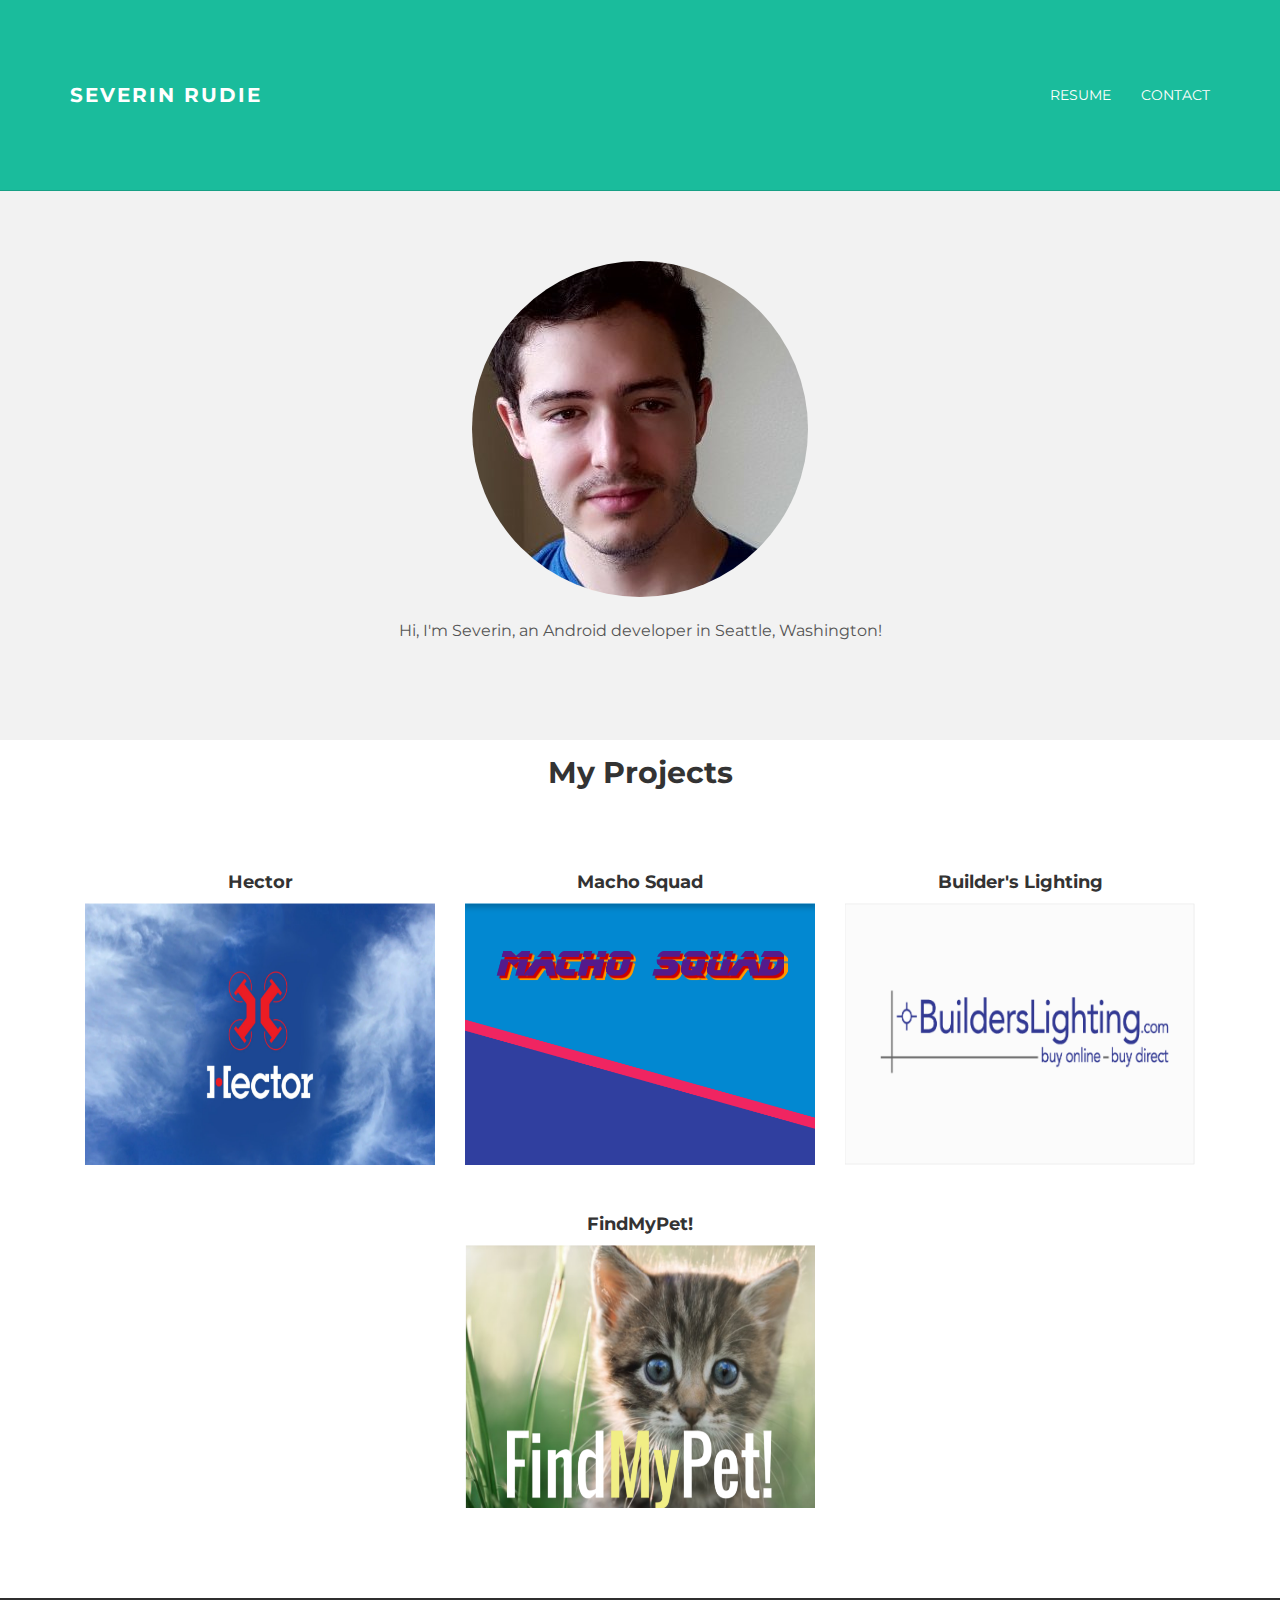
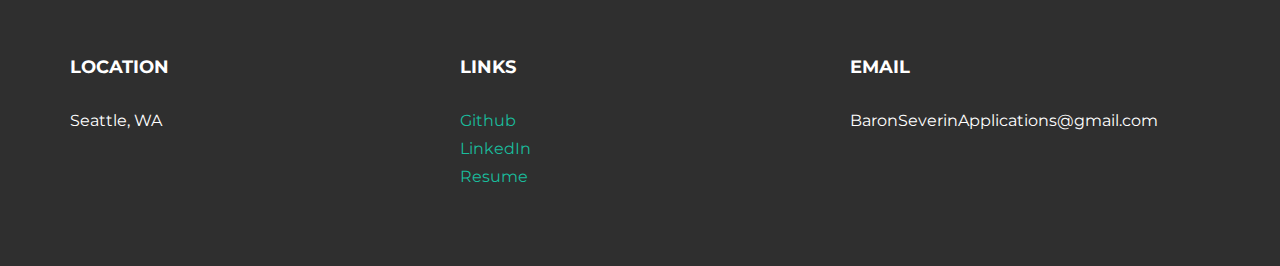
<file: index.html>
<!DOCTYPE html>
<html lang="en">
  <head>
    <meta charset="utf-8">
    <meta http-equiv="X-UA-Compatible" content="IE=edge">
    <meta name="viewport" content="width=device-width, initial-scale=1.0">
    <meta name="description" content="">
    <meta name="author" content="">
    <link rel="shortcut icon" href="../../docs-assets/ico/favicon.png">

    <title>Severin Rudie - Android Developer</title>

    <!-- Bootstrap core CSS -->
    <link href="assets/css/bootstrap.css" rel="stylesheet">

    <script src="https://ajax.googleapis.com/ajax/libs/jquery/1.12.4/jquery.min.js"></script>
    <script src="https://maxcdn.bootstrapcdn.com/bootstrap/3.3.7/js/bootstrap.min.js"></script>


    <!-- Custom styles for this template -->
    <link href="assets/css/main.css" rel="stylesheet">

    <script src="https://code.jquery.com/jquery-1.10.2.min.js"></script>
    <!-- <script src="/assets/js/hover.zoom.js"></script>
    <script src="/assets/js/hover.zoom.conf.js"></script> -->

    <!-- HTML5 shim and Respond.js IE8 support of HTML5 elements and media queries -->
    <!--[if lt IE 9]>
      <script src="https://oss.maxcdn.com/libs/html5shiv/3.7.0/html5shiv.js"></script>
      <script src="https://oss.maxcdn.com/libs/respond.js/1.3.0/respond.min.js"></script>
    <![endif]-->
  </head>

  <body>

    <!-- Static navbar -->
    <div class="navbar navbar-inverse navbar-static-top">
      <div class="container">
        <div class="navbar-header">
          <button type="button" class="navbar-toggle" data-toggle="collapse" data-target=".navbar-collapse">
            <span class="icon-bar"></span>
            <span class="icon-bar"></span>
            <span class="icon-bar"></span>
          </button>
          <a class="navbar-brand" href="index.html">Severin Rudie</a>
        </div>
        <div class="navbar-collapse collapse">
          <ul class="nav navbar-nav navbar-right">
            <li><a href="assets/Severin-Rudie-Resume-Public.pdf" target="_blank">Resume</a></li>
            <!-- <li><a href="about.html">About Me</a></li> -->  
            <!-- <li><a href="blog.html">Blog</a></li> -->
            <li><a href="#links">Contact</a></li>
          </ul>
        </div><!--/.nav-collapse -->
      </div>
    </div>

	<!-- +++++ Welcome Section +++++ -->
	<div id="ww">
	    <div class="container">
			<div class="row">
				<div class="col-lg-8 col-lg-offset-2 centered">
					<img src="assets/img/profile.jpg" alt="Severin" class="img-responsive img-circle margin" style="margin: 0 auto">
					<!-- <h1>Hi, I am Stanley!</h1> -->
					<p style="margin-top:20px;">Hi, I'm Severin, an Android developer in Seattle, Washington!</p>
				
				</div><!-- /col-lg-8 -->
			</div><!-- /row -->
	    </div> <!-- /container -->
	</div><!-- /ww -->
	
	
	<!-- +++++ Projects Section +++++ -->

	<h2 class="centered" style="margin-top: 16px">My Projects</h1>
	
	<div class="container pt" style="margin-top: -16px">
		<div class="row mt centered">	
<div class="col-lg-4">
<h4>Hector</h4>
<div class="portfolio-item">
                    <a href="#modal-hector" class="portfolio-link zoom green" data-toggle="modal">
                        <div class="caption">
                            <div class="caption-content">
                            </div>
                        </div>
                        <img src="assets/img/hector.svg" class="img-responsive project-image" alt="">
                    </a>
                </div>
                </div>
                <div class="col-lg-4">
                <h4>Macho Squad</h4>
			<div class="portfolio-item">
                    <a href="#modal-macho-squad" class="portfolio-link zoom green" data-toggle="modal">
                        <div class="caption">
                            <div class="caption-content">
                            </div>
                        </div>
                        <img src="assets/img/macho-squad.svg" class="img-responsive project-image" alt="">
                    </a>
                </div>
                </div>
                <div class="col-lg-4">
                <h4>Builder's Lighting</h4>
<div class="portfolio-item">
                    <a href="#modal-builders-lighting" class="portfolio-link zoom green" data-toggle="modal">
                        <div class="caption">
                            <div class="caption-content">
                            </div>
                        </div>
                        <img src="assets/img/builders-logo.png" class="img-responsive project-image" alt="">
                    </a>
                </div>
                </div>
		</div><!-- /row -->
		<div class="row mt centered">	
			<div class="col-lg-4">
			<!-- Empty, used for spacing purposes -->
			</div>
			<div class="col-lg-4">
			<h4>FindMyPet!</h4>
			<div class="portfolio-item">
                    <a href="#modal-findmypet" class="portfolio-link zoom green" data-toggle="modal">
                        <div class="caption">
                            <div class="caption-content">
                            </div>
                        </div>
                        <img src="assets/img/findmypet.svg" class="img-responsive" alt="">
                    </a>
                </div>
                </div>
			<div class="col-lg-4">
			<!-- Empty, used for spacing purposes -->
			</div>

  </div>
</div>




		</div><!-- /row -->
	</div><!-- /container -->


<!-- Modal Content -->
<!-- Begin Hector Modal -->
<div class="portfolio-modal modal fade" id="modal-hector" tabindex="-1" role="dialog" aria-hidden="true">
        <div class="modal-content">
            <div class="close-modal" data-dismiss="modal">
                <div class="lr">
                    <div class="rl">
                    </div>
                </div>
            </div>
            <div class="container">
                <div class="row">
                    <div class="col-lg-8 col-lg-offset-2">
                        <div class="modal-body">
                            <h2>Hector by Autel</h2>
                            <h3>Written in under 2 weeks by a team of four</h3>
                            <hr class="star-primary">
                           <!--  <p><a href="https://play.google.com/store/apps/details?id=com.hfad.cocktaillayouts">Google Play Store</a></p> -->
                            <p><a href="https://github.com/Baron-Severin/Hector-Screenshots" target="_blank">GitHub</a></p>
                            <img src="assets/img/hector-multiple.png" class="img-centered" alt="">
                            <p align="left">
                              Hector is designed to simplify agricultural surveying using drones produced by Autel Robotics. Given a polygon drawn by the user, the application will produce and store a survey route that will cover the entire selected area. 
                            </p>
                            <p align="left"><b>With the click of a button, Hector will convert this route into coordinates, transmit them to an active drone, and have it carry out the flight plan.</b>
                            </p>
                            <p align="left">Severin's primary contributions to the project were: </p>
                            <ul>
                             <li align="left" class="matt-bullet"> Writing all SQLite DB interaction;</li>
                             <li align="left" class="matt-bullet"> Writing all tests;</li>
                             <li align="left" class="matt-bullet"> Setting up all data models;</li>
                             <li align="left" class="matt-bullet"> Creating RecyclerViews and their adapters;</li>
                             <li align="left" class="matt-bullet"> Paired programming on controller with Matt Duffin;</li>
                             <li align="left" class="matt-bullet"> Contributing to user experience design;</li>
                           </ul>
                           <br>
                            <div class="row">
                              <!-- <div class="col-sm-4 portfolio-item">
                                <img src="img/screenshots/cocktails/horses_neck.png" class="img-centered matt-screenshot" alt="">
                                <p>Text about screenshot</p>
                              </div>
                              <div class="col-sm-4 portfolio-item">
                                <img src="img/screenshots/cocktails/mint_moscow.png" class="img-centered matt-screenshot" alt="">
                                <p>Text about screenshot</p>
                              </div>
                              <div class="col-sm-4 portfolio-item">
                                <img src="img/screenshots/cocktails/search_function.png" class="img-centered matt-screenshot" alt="">
                                <p>Text about screenshot</p>
                              </div> -->
                            </div>
                            <button type="button" class="btn btn-default" data-dismiss="modal"><i class="fa fa-times"></i> Close</button>
                        </div>
                    </div>
                </div>
            </div>
        </div>
    </div>
    <!-- End Hector Modal -->

    <!-- Begin Macho Squad Modal -->
    <div class="portfolio-modal modal fade" id="modal-macho-squad" tabindex="-1" role="dialog" aria-hidden="true">
        <div class="modal-content">
            <div class="close-modal" data-dismiss="modal">
                <div class="lr">
                    <div class="rl">
                    </div>
                </div>
            </div>
            <div class="container">
                <div class="row">
                    <div class="col-lg-8 col-lg-offset-2">
                        <div class="modal-body">
                            <h2>Macho Squad</h2>
                            <h3>Written in 2 weeks as a solo project</h3>
                            <hr class="star-primary">
                            <p><a href="https://play.google.com/store/apps/details?id=com.rudie.severin.machosquad" target="_blank">Google Play Store</a></p>
                            <p><a href="https://github.com/Baron-Severin/Text-Adventure" target="_blank">GitHub</a></p>
                            <img src="assets/img/macho-squad-multiple.png" class="img-centered" alt="">
                            <p align="left">
                              A tongue in cheek, 1980's sci fi themed, choose your own adventure game. Severin wrote all code for the app, and additionally wrote a Python script that a non-technical collaborator used to format written content into Java.
                            </p>
                            <!-- <p align="left"><b>API calls were taken from an existing app, all other code was rebuilt from the ground up.</b>
                            </p> -->
                            <p align="left">Major concepts used for the project include: </p>
                            <ul>
                             <li align="left" class="matt-bullet"> SQLite database;</li>
                             <li align="left" class="matt-bullet"> Fabric analytics;</li>
                             <li align="left" class="matt-bullet"> Images are loaded asynchronously;</li>
                             <li align="left" class="matt-bullet"> A Pager;</li>
                             <li align="left" class="matt-bullet"> A RecyclerView is reordered on drag;</li>
                           </ul>
                           <br>
                            <div class="row">
                              <!-- <div class="col-sm-4 portfolio-item">
                                <img src="img/screenshots/cocktails/horses_neck.png" class="img-centered matt-screenshot" alt="">
                                <p>Text about screenshot</p>
                              </div>
                              <div class="col-sm-4 portfolio-item">
                                <img src="img/screenshots/cocktails/mint_moscow.png" class="img-centered matt-screenshot" alt="">
                                <p>Text about screenshot</p>
                              </div>
                              <div class="col-sm-4 portfolio-item">
                                <img src="img/screenshots/cocktails/search_function.png" class="img-centered matt-screenshot" alt="">
                                <p>Text about screenshot</p>
                              </div> -->
                            </div>
                            <button type="button" class="btn btn-default" data-dismiss="modal"><i class="fa fa-times"></i> Close</button>
                        </div>
                    </div>
                </div>
            </div>
        </div>
    </div>
    <!-- End Macho Squad Modal -->

    <!-- Begin BL Modal -->
    <div class="portfolio-modal modal fade" id="modal-builders-lighting" tabindex="-1" role="dialog" aria-hidden="true">
        <div class="modal-content">
            <div class="close-modal" data-dismiss="modal">
                <div class="lr">
                    <div class="rl">
                    </div>
                </div>
            </div>
            <div class="container">
                <div class="row">
                    <div class="col-lg-8 col-lg-offset-2">
                        <div class="modal-body">
                            <h2>Builder's Lighting</h2>
                            <h3>Written in 2 weeks by a team of three</h3>
                            <hr class="star-primary">
                           <!--  <p><a href="https://play.google.com/store/apps/details?id=com.hfad.cocktaillayouts">Google Play Store</a></p> -->
                            <p><a href="https://github.com/Baron-Severin/Builders-Lighting-Screenshots" target="_blank">GitHub</a></p>
                            <img src="assets/img/builders-lighting-multiple.png" class="img-centered" alt="">
                            <p align="left">
                              Written for Seattle Lighting as a replacement for their current production app, this has been designed to simplify bulk lighting orders. This will soon be available in the Google Play Store.
                            </p>
                            <p align="left"><b>API calls were taken from an existing app, all other code was rebuilt from the ground up.</b>
                            </p>
                            <p align="left">Severin's primary contributions to the project were: </p>
                            <ul>
                             <li align="left" class="matt-bullet"> Writing all SQLite DB interaction;</li>
                             <li align="left" class="matt-bullet"> Setting up all data models;</li>
                             <li align="left" class="matt-bullet"> Developing our approach to data persistence;</li>
                             <li align="left" class="matt-bullet"> Reading through legacy code to replicate API calls;</li>
                             <li align="left" class="matt-bullet"> Contributing to user experience design;</li>
                           </ul>
                           <br>
                            <div class="row">
                              <!-- <div class="col-sm-4 portfolio-item">
                                <img src="img/screenshots/cocktails/horses_neck.png" class="img-centered matt-screenshot" alt="">
                                <p>Text about screenshot</p>
                              </div>
                              <div class="col-sm-4 portfolio-item">
                                <img src="img/screenshots/cocktails/mint_moscow.png" class="img-centered matt-screenshot" alt="">
                                <p>Text about screenshot</p>
                              </div>
                              <div class="col-sm-4 portfolio-item">
                                <img src="img/screenshots/cocktails/search_function.png" class="img-centered matt-screenshot" alt="">
                                <p>Text about screenshot</p>
                              </div> -->
                            </div>
                            <button type="button" class="btn btn-default" data-dismiss="modal"><i class="fa fa-times"></i> Close</button>
                        </div>
                    </div>
                </div>
            </div>
        </div>
    </div>
    <!-- End BL Modal -->

<!-- Begin FindMyPet! Modal -->
    <div class="portfolio-modal modal fade" id="modal-findmypet" tabindex="-1" role="dialog" aria-hidden="true">
        <div class="modal-content">
            <div class="close-modal" data-dismiss="modal">
                <div class="lr">
                    <div class="rl">
                    </div>
                </div>
            </div>
            <div class="container">
                <div class="row">
                    <div class="col-lg-8 col-lg-offset-2">
                        <div class="modal-body">
                            <h2>FindMyPet!</h2>
                            <h3>Written in 24 hours by three Android developers and 3 UX designers</h3>
                            <hr class="star-primary">
                           <!--  <p><a href="https://play.google.com/store/apps/details?id=com.hfad.cocktaillayouts">Google Play Store</a></p> -->
                            <p><a href="https://github.com/Baron-Severin/hackathon-lost-pets" target="_blank">GitHub</a></p>
                            <img src="assets/img/findmypet-multiple.png" class="img-centered" alt="">
                            <p align="left">
                              This was designed and written in 24 hours as the winning entry for a Socrata hosted hackathon, where the goal was to use a City of Seattle API in a creative way.  This app connects users to information about pets found by the city. Information is then viewed in a searchable format, including an image and contact information for the relevent animal shelter.
                            </p>
                            <p align="left"><b>Information is saved to a local database, and additional API calls are only made if data is found to be over 12 hours old. Information will not be dropped until valid updates have been received.</b>
                            </p>
                            <p align="left">Severin's primary contributions to the project were: </p>
                            <ul>
                             <li align="left" class="matt-bullet"> Writing all SQLite DB interaction;</li>
                             <li align="left" class="matt-bullet"> Designing our system for requesting data;</li>
                             <li align="left" class="matt-bullet"> Writing our API calls;</li>
                             <li align="left" class="matt-bullet"> Writing a search function that simultaneously narrows data by: name; breed; color; region; gender;</li>
                           </ul>
                           <br>
                            <div class="row">
                              <!-- <div class="col-sm-4 portfolio-item">
                                <img src="img/screenshots/cocktails/horses_neck.png" class="img-centered matt-screenshot" alt="">
                                <p>Text about screenshot</p>
                              </div>
                              <div class="col-sm-4 portfolio-item">
                                <img src="img/screenshots/cocktails/mint_moscow.png" class="img-centered matt-screenshot" alt="">
                                <p>Text about screenshot</p>
                              </div>
                              <div class="col-sm-4 portfolio-item">
                                <img src="img/screenshots/cocktails/search_function.png" class="img-centered matt-screenshot" alt="">
                                <p>Text about screenshot</p>
                              </div> -->
                            </div>
                            <button type="button" class="btn btn-default" data-dismiss="modal"><i class="fa fa-times"></i> Close</button>
                        </div>
                    </div>
                </div>
            </div>
        </div>
    </div>
    <!-- End FindMyPet! Modal -->
	
	
	<!-- +++++ Footer Section +++++ -->
	
	<div id="footer">
		<div class="container">
			<div class="row">

				<!-- <div class="col-lg-3"></div> -->

				<div class="col-lg-4">
					<h4>Location</h4>
					<p>
						Seattle, WA
					</p>
				</div><!-- /col-lg-4 -->

				
				
				<div class="col-lg-4">
					<h4 id="links">Links</h4>
					<p>
						<a href="https://github.com/Baron-Severin/" target="_blank">Github</a><br/>
						<a href="https://www.linkedin.com/in/severin-rudie" target="blank">LinkedIn</a><br/>
						<a href="assets/Severin-Rudie-Resume-Public.pdf" target="_blank">Resume</a><br/>
					</p>
				</div><!-- /col-lg-4 -->
				
				<div class="col-lg-4">
					<h4>Email</h4>
					<p>BaronSeverinApplications@gmail.com</p>
				</div><!-- /col-lg-4 
			
			</div>
		
		</div>
	</div>
	

    <!-- Bootstrap core JavaScript
    ================================================== -->
    <!-- Placed at the end of the document so the pages load faster -->
    <script src="/assets/js/bootstrap.min.js"></script>
  </body>
</html>
</file>
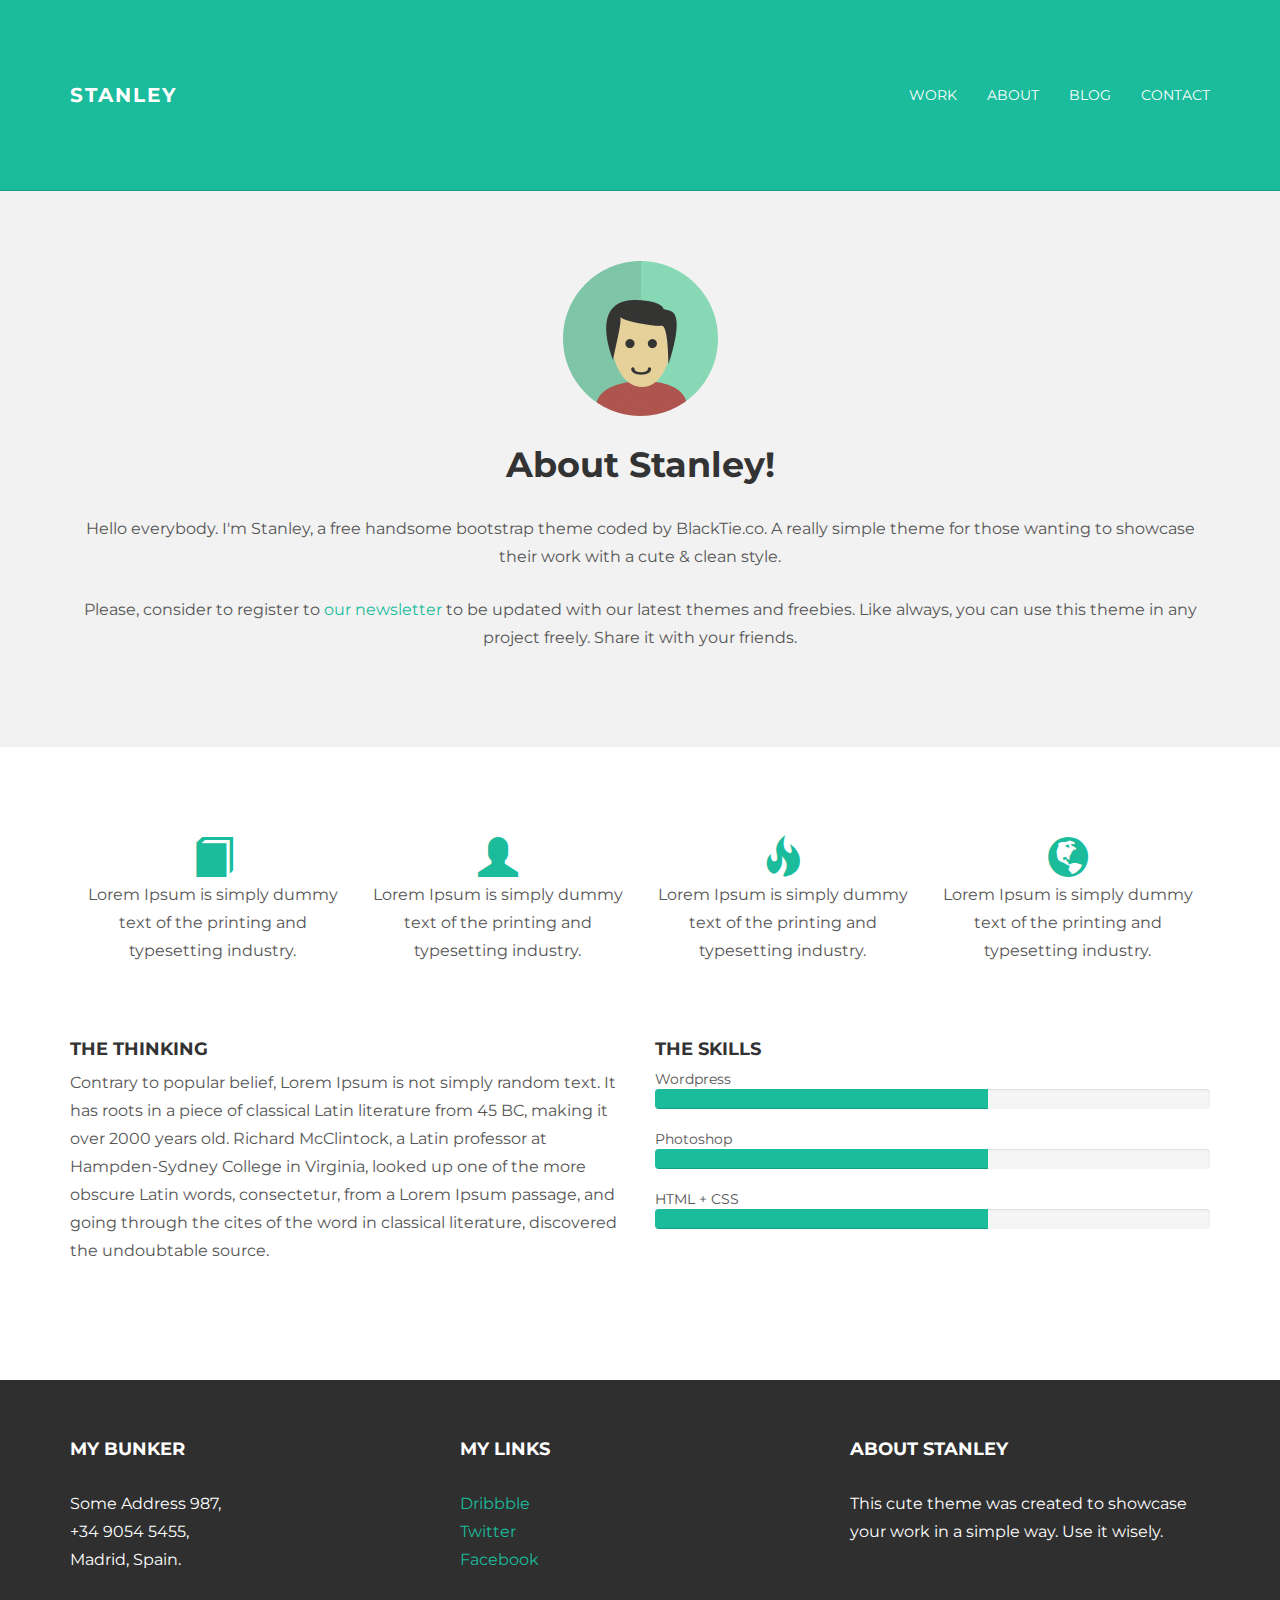
<file: about.html>
<!DOCTYPE html>
<html lang="en">
  <head>
    <meta charset="utf-8">
    <meta http-equiv="X-UA-Compatible" content="IE=edge">
    <meta name="viewport" content="width=device-width, initial-scale=1.0">
    <meta name="description" content="">
    <meta name="author" content="">
    <link rel="shortcut icon" href="../../docs-assets/ico/favicon.png">

    <title>STANLEY - Free Bootstrap Theme </title>

    <!-- Bootstrap core CSS -->
    <link href="assets/css/bootstrap.css" rel="stylesheet">


    <!-- Custom styles for this template -->
    <link href="assets/css/main.css" rel="stylesheet">

    <script src="https://code.jquery.com/jquery-1.10.2.min.js"></script>

    <!-- HTML5 shim and Respond.js IE8 support of HTML5 elements and media queries -->
    <!--[if lt IE 9]>
      <script src="https://oss.maxcdn.com/libs/html5shiv/3.7.0/html5shiv.js"></script>
      <script src="https://oss.maxcdn.com/libs/respond.js/1.3.0/respond.min.js"></script>
    <![endif]-->
  </head>

  <body>

    <!-- Static navbar -->
    <div class="navbar navbar-inverse navbar-static-top">
      <div class="container">
        <div class="navbar-header">
          <button type="button" class="navbar-toggle" data-toggle="collapse" data-target=".navbar-collapse">
            <span class="icon-bar"></span>
            <span class="icon-bar"></span>
            <span class="icon-bar"></span>
          </button>
          <a class="navbar-brand" href="index.html">STANLEY</a>
        </div>
        <div class="navbar-collapse collapse">
          <ul class="nav navbar-nav navbar-right">
            <li><a href="work.html">Work</a></li>
            <li><a href="about.html">About</a></li>
            <li><a href="blog.html">Blog</a></li>
            <li><a href="contact.html">Contact</a></li>
          </ul>
        </div><!--/.nav-collapse -->
      </div>
    </div>

	<!-- +++++ Welcome Section +++++ -->
	<div id="ww">
	    <div class="container">
			<div class="row">
				<div class="col-lg-8 col-lg-offset-2 centered">
					<img src="assets/img/user.png" alt="Stanley">
					<h1>About Stanley!</h1>
					<p>Hello everybody. I'm Stanley, a free handsome bootstrap theme coded by BlackTie.co. A really simple theme for those wanting to showcase their work with a cute & clean style.</p>
					<p>Please, consider to register to <a href="http://eepurl.com/IcgkX">our newsletter</a> to be updated with our latest themes and freebies. Like always, you can use this theme in any project freely. Share it with your friends.</p>
				
				</div><!-- /col-lg-8 -->
			</div><!-- /row -->
	    </div> <!-- /container -->
	</div><!-- /ww -->
	
	
	<!-- +++++ Information Section +++++ -->
	
	<div class="container pt">
		<div class="row mt centered">	
			<div class="col-lg-3">
				<span class="glyphicon glyphicon-book"></span>
				<p>Lorem Ipsum is simply dummy text of the printing and typesetting industry.</p>
			</div>
			
			<div class="col-lg-3">
				<span class="glyphicon glyphicon-user"></span>
				<p>Lorem Ipsum is simply dummy text of the printing and typesetting industry.</p>
			</div>

			<div class="col-lg-3">
				<span class="glyphicon glyphicon-fire"></span>
				<p>Lorem Ipsum is simply dummy text of the printing and typesetting industry.</p>
			</div>

			<div class="col-lg-3">
				<span class="glyphicon glyphicon-globe"></span>
				<p>Lorem Ipsum is simply dummy text of the printing and typesetting industry.</p>
			</div>
		</div><!-- /row -->
		
		<div class="row mt">
			<div class="col-lg-6">
				<h4>THE THINKING</h4>
				<p>Contrary to popular belief, Lorem Ipsum is not simply random text. It has roots in a piece of classical Latin literature from 45 BC, making it over 2000 years old. Richard McClintock, a Latin professor at Hampden-Sydney College in Virginia, looked up one of the more obscure Latin words, consectetur, from a Lorem Ipsum passage, and going through the cites of the word in classical literature, discovered the undoubtable source.</p>
			</div><!-- /colg-lg-6 -->
			
			<div class="col-lg-6">
				<h4>THE SKILLS</h4>
				Wordpress
				<div class="progress">
					<div class="progress-bar progress-bar-theme" role="progressbar" aria-valuenow="60" aria-valuemin="0" aria-valuemax="100" style="width: 60%;">
						<span class="sr-only">60% Complete</span>
					</div>
				</div>

				Photoshop
				<div class="progress">
					<div class="progress-bar progress-bar-theme" role="progressbar" aria-valuenow="80" aria-valuemin="0" aria-valuemax="100" style="width: 60%;">
						<span class="sr-only">80% Complete</span>
					</div>
				</div>
				
				HTML + CSS
				<div class="progress">
					<div class="progress-bar progress-bar-theme" role="progressbar" aria-valuenow="95" aria-valuemin="0" aria-valuemax="100" style="width: 60%;">
						<span class="sr-only">95% Complete</span>
					</div>
				</div>

			</div><!-- /col-lg-6 -->
		</div><!-- /row -->
	</div><!-- /container -->
	
	
	<!-- +++++ Footer Section +++++ -->
	
	<div id="footer">
		<div class="container">
			<div class="row">
				<div class="col-lg-4">
					<h4>My Bunker</h4>
					<p>
						Some Address 987,<br/>
						+34 9054 5455, <br/>
						Madrid, Spain.
					</p>
				</div><!-- /col-lg-4 -->
				
				<div class="col-lg-4">
					<h4>My Links</h4>
					<p>
						<a href="#">Dribbble</a><br/>
						<a href="#">Twitter</a><br/>
						<a href="#">Facebook</a>
					</p>
				</div><!-- /col-lg-4 -->
				
				<div class="col-lg-4">
					<h4>About Stanley</h4>
					<p>This cute theme was created to showcase your work in a simple way. Use it wisely.</p>
				</div><!-- /col-lg-4 -->
			
			</div>
		
		</div>
	</div>
	

    <!-- Bootstrap core JavaScript
    ================================================== -->
    <!-- Placed at the end of the document so the pages load faster -->
    <script src="assets/js/bootstrap.min.js"></script>
  </body>
</html>
</file>
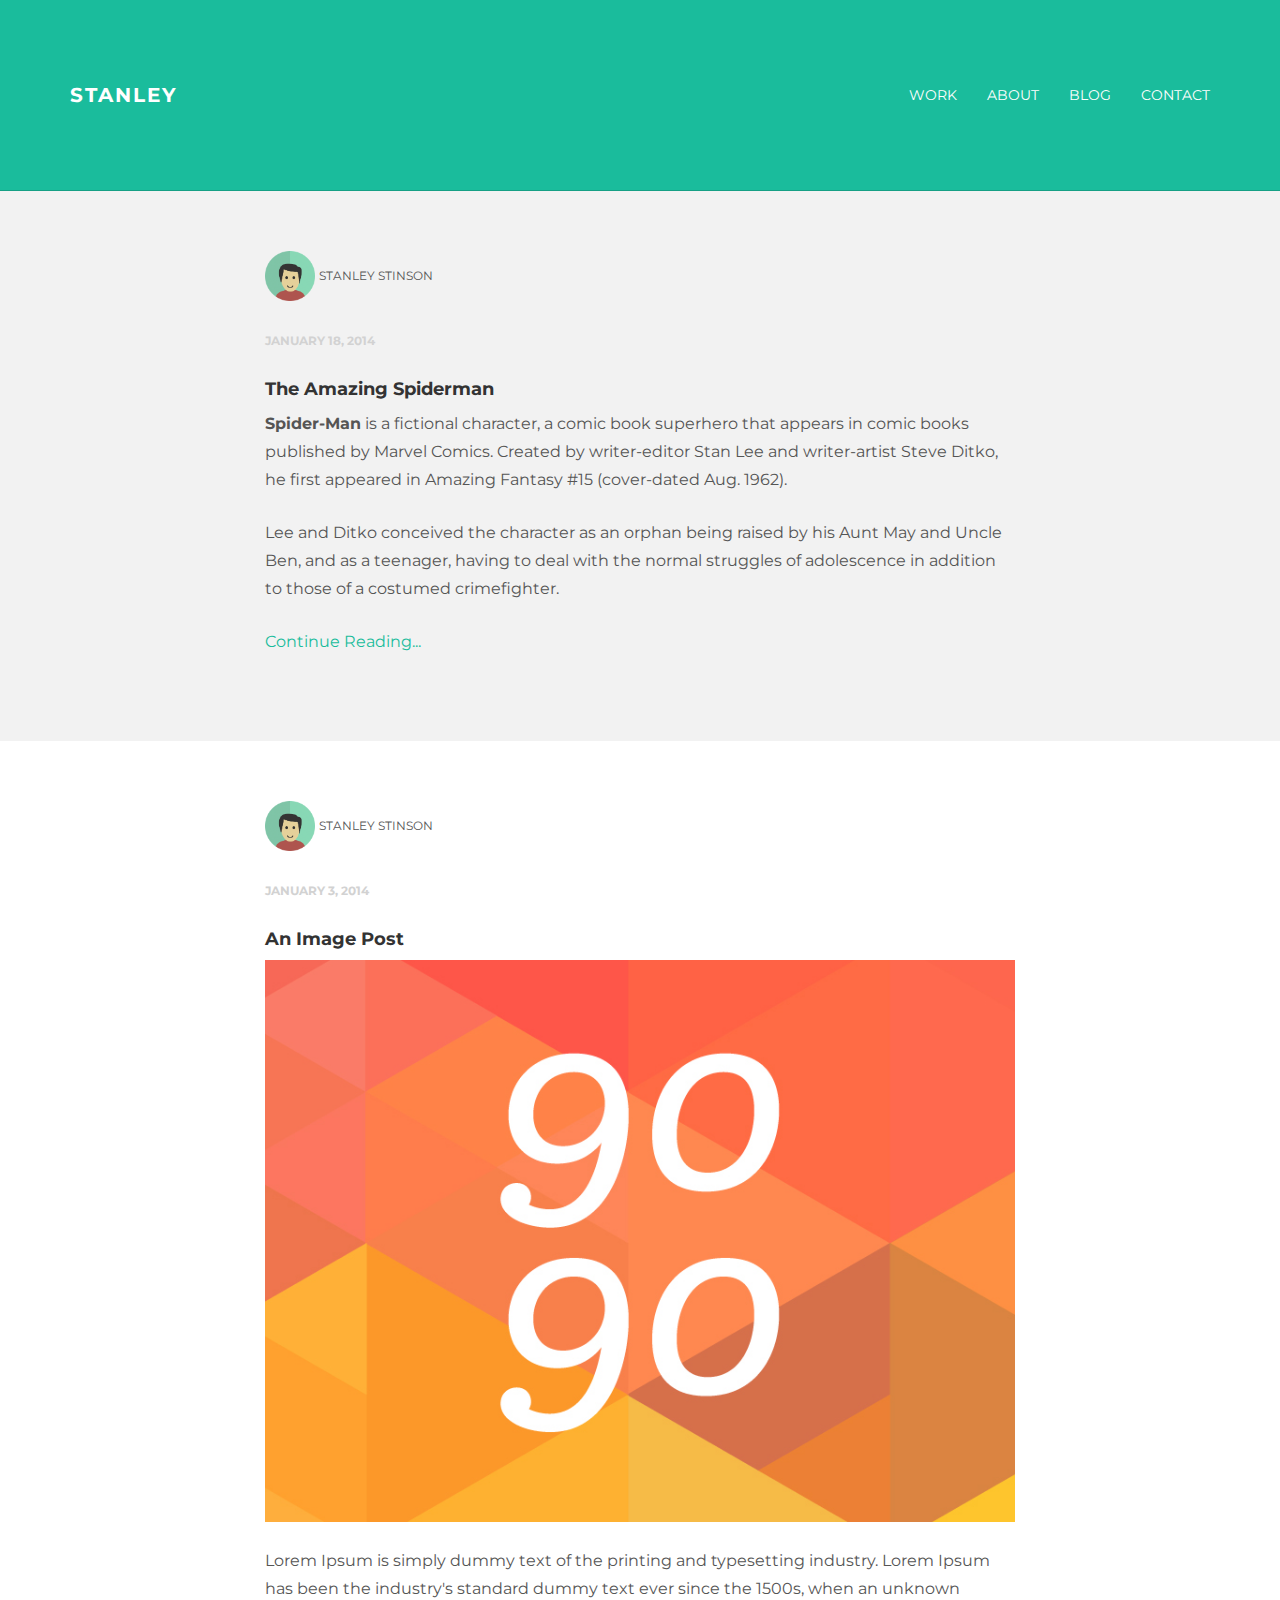
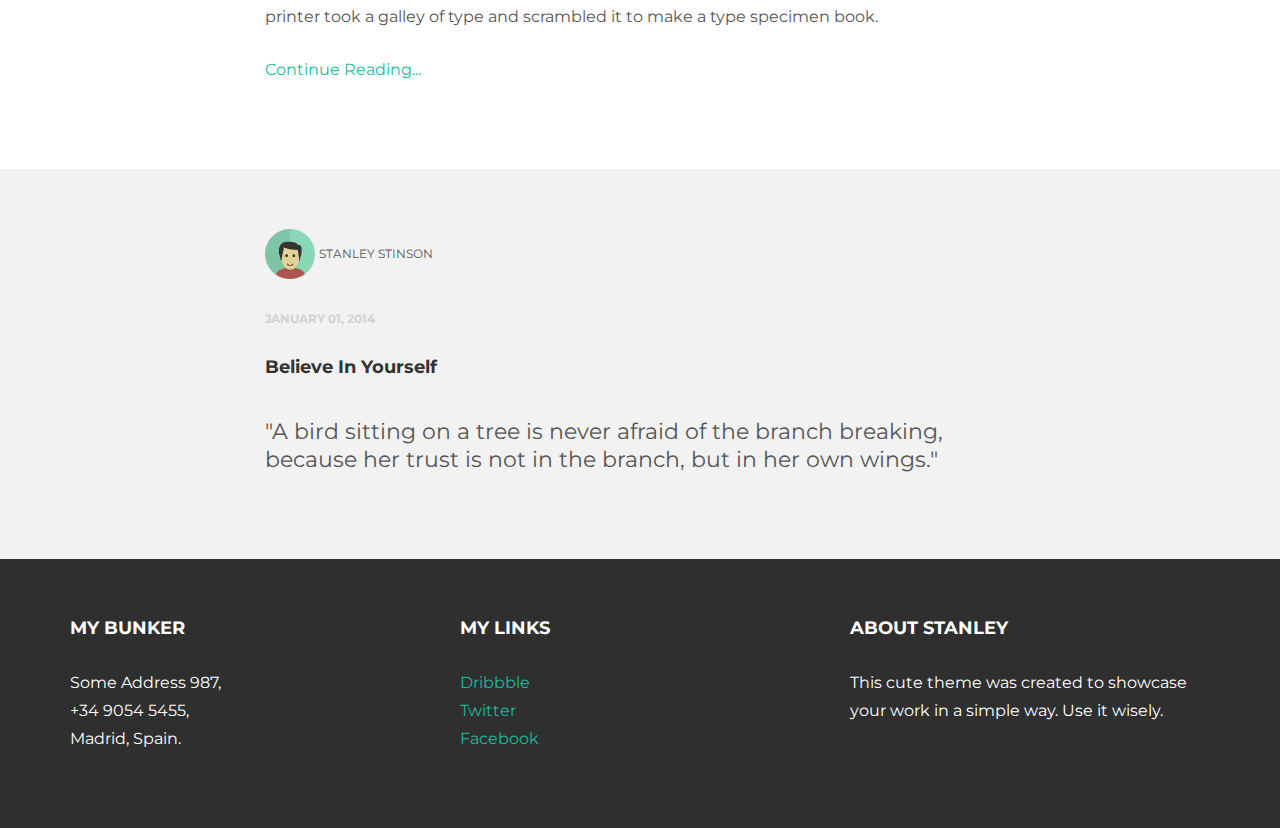
<file: blog.html>
<!DOCTYPE html>
<html lang="en">
  <head>
    <meta charset="utf-8">
    <meta http-equiv="X-UA-Compatible" content="IE=edge">
    <meta name="viewport" content="width=device-width, initial-scale=1.0">
    <meta name="description" content="">
    <meta name="author" content="">
    <link rel="shortcut icon" href="../../docs-assets/ico/favicon.png">

    <title>STANLEY - Free Bootstrap Theme </title>

    <!-- Bootstrap core CSS -->
    <link href="assets/css/bootstrap.css" rel="stylesheet">


    <!-- Custom styles for this template -->
    <link href="assets/css/main.css" rel="stylesheet">

    <script src="https://code.jquery.com/jquery-1.10.2.min.js"></script>

    <!-- HTML5 shim and Respond.js IE8 support of HTML5 elements and media queries -->
    <!--[if lt IE 9]>
      <script src="https://oss.maxcdn.com/libs/html5shiv/3.7.0/html5shiv.js"></script>
      <script src="https://oss.maxcdn.com/libs/respond.js/1.3.0/respond.min.js"></script>
    <![endif]-->
  </head>

  <body>

    <!-- Static navbar -->
    <div class="navbar navbar-inverse navbar-static-top">
      <div class="container">
        <div class="navbar-header">
          <button type="button" class="navbar-toggle" data-toggle="collapse" data-target=".navbar-collapse">
            <span class="icon-bar"></span>
            <span class="icon-bar"></span>
            <span class="icon-bar"></span>
          </button>
          <a class="navbar-brand" href="index.html">STANLEY</a>
        </div>
        <div class="navbar-collapse collapse">
          <ul class="nav navbar-nav navbar-right">
            <li><a href="work.html">Work</a></li>
            <li><a href="about.html">About</a></li>
            <li><a href="blog.html">Blog</a></li>
            <li><a href="contact.html">Contact</a></li>
          </ul>
        </div><!--/.nav-collapse -->
      </div>
    </div>

	<!-- +++++ Posts Lists +++++ -->
	<!-- +++++ First Post +++++ -->
	<div id="grey">
	    <div class="container">
			<div class="row">
				<div class="col-lg-8 col-lg-offset-2">
					<p><img src="assets/img/user.png" width="50px" height="50px"> <ba>Stanley Stinson</ba></p>
					<p><bd>January 18, 2014</bd></p>
					<h4>The Amazing Spiderman</h4>
					<p><b>Spider-Man</b> is a fictional character, a comic book superhero that appears in comic books published by Marvel Comics. Created by writer-editor Stan Lee and writer-artist Steve Ditko, he first appeared in Amazing Fantasy #15 (cover-dated Aug. 1962). </p>
					<p>Lee and Ditko conceived the character as an orphan being raised by his Aunt May and Uncle Ben, and as a teenager, having to deal with the normal struggles of adolescence in addition to those of a costumed crimefighter.</p>
					<p><a href="blog01.html">Continue Reading...</a></p>
				</div>

			</div><!-- /row -->
	    </div> <!-- /container -->
	</div><!-- /grey -->
	
	<!-- +++++ Second Post +++++ -->
	<div id="white">
	    <div class="container">
			<div class="row">
				<div class="col-lg-8 col-lg-offset-2">
					<p><img src="assets/img/user.png" width="50px" height="50px"> <ba>Stanley Stinson</ba></p>
					<p><bd>January 3, 2014</bd></p>
					<h4>An Image Post</h4>
					<p><img class="img-responsive" src="assets/img/blog01.jpg" alt=""></p>
					<p>Lorem Ipsum is simply dummy text of the printing and typesetting industry. Lorem Ipsum has been the industry's standard dummy text ever since the 1500s, when an unknown printer took a galley of type and scrambled it to make a type specimen book.</p>
					<p><a href="blog01.html">Continue Reading...</a></p>
				</div>

			</div><!-- /row -->
	    </div> <!-- /container -->
	</div><!-- /white -->
	
	<!-- +++++ Third Post +++++ -->
	<div id="grey">
	    <div class="container">
			<div class="row">
				<div class="col-lg-8 col-lg-offset-2">
					<p><img src="assets/img/user.png" width="50px" height="50px"> <ba>Stanley Stinson</ba></p>
					<p><bd>January 01, 2014</bd></p>
					<h4>Believe In Yourself</h4>
					<p class="bq">"A bird sitting on a tree is never afraid of the branch breaking, because her trust is not in the branch, but in her own wings."</p>
				</div>

			</div><!-- /row -->
	    </div> <!-- /container -->
	</div><!-- /grey -->
	
	
	
	<!-- +++++ Footer Section +++++ -->
	
	<div id="footer">
		<div class="container">
			<div class="row">
				<div class="col-lg-4">
					<h4>My Bunker</h4>
					<p>
						Some Address 987,<br/>
						+34 9054 5455, <br/>
						Madrid, Spain.
					</p>
				</div><!-- /col-lg-4 -->
				
				<div class="col-lg-4">
					<h4>My Links</h4>
					<p>
						<a href="#">Dribbble</a><br/>
						<a href="#">Twitter</a><br/>
						<a href="#">Facebook</a>
					</p>
				</div><!-- /col-lg-4 -->
				
				<div class="col-lg-4">
					<h4>About Stanley</h4>
					<p>This cute theme was created to showcase your work in a simple way. Use it wisely.</p>
				</div><!-- /col-lg-4 -->
			
			</div>
		
		</div>
	</div>
	

    <!-- Bootstrap core JavaScript
    ================================================== -->
    <!-- Placed at the end of the document so the pages load faster -->
    <script src="assets/js/bootstrap.min.js"></script>
  </body>
</html>
</file>
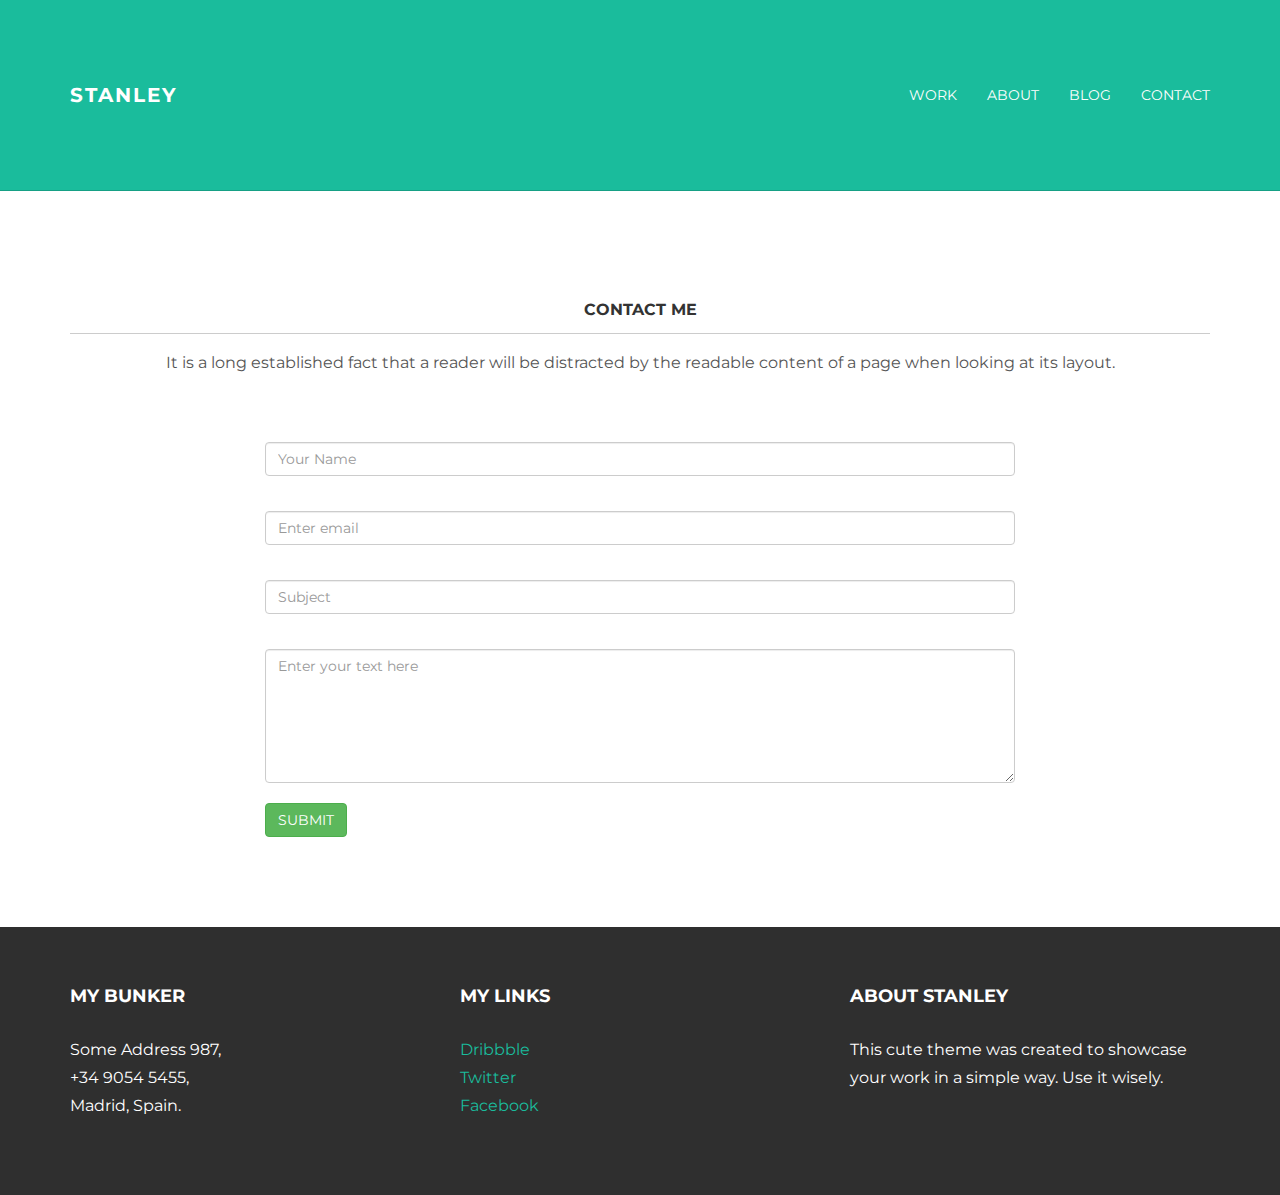
<file: contact.html>
<!DOCTYPE html>
<html lang="en">
  <head>
    <meta charset="utf-8">
    <meta http-equiv="X-UA-Compatible" content="IE=edge">
    <meta name="viewport" content="width=device-width, initial-scale=1.0">
    <meta name="description" content="">
    <meta name="author" content="">
    <link rel="shortcut icon" href="../../docs-assets/ico/favicon.png">

    <title>STANLEY - Free Bootstrap Theme </title>

    <!-- Bootstrap core CSS -->
    <link href="assets/css/bootstrap.css" rel="stylesheet">


    <!-- Custom styles for this template -->
    <link href="assets/css/main.css" rel="stylesheet">

    <script src="https://code.jquery.com/jquery-1.10.2.min.js"></script>
    <script src="assets/js/hover.zoom.js"></script>
    <script src="assets/js/hover.zoom.conf.js"></script>

    <!-- HTML5 shim and Respond.js IE8 support of HTML5 elements and media queries -->
    <!--[if lt IE 9]>
      <script src="https://oss.maxcdn.com/libs/html5shiv/3.7.0/html5shiv.js"></script>
      <script src="https://oss.maxcdn.com/libs/respond.js/1.3.0/respond.min.js"></script>
    <![endif]-->
  </head>

  <body>

    <!-- Static navbar -->
    <div class="navbar navbar-inverse navbar-static-top">
      <div class="container">
        <div class="navbar-header">
          <button type="button" class="navbar-toggle" data-toggle="collapse" data-target=".navbar-collapse">
            <span class="icon-bar"></span>
            <span class="icon-bar"></span>
            <span class="icon-bar"></span>
          </button>
          <a class="navbar-brand" href="index.html">STANLEY</a>
        </div>
        <div class="navbar-collapse collapse">
          <ul class="nav navbar-nav navbar-right">
            <li><a href="work.html">Work</a></li>
            <li><a href="about.html">About</a></li>
            <li><a href="blog.html">Blog</a></li>
            <li><a href="contact.html">Contact</a></li>
          </ul>
        </div><!--/.nav-collapse -->
      </div>
    </div>
	
	
	<!-- +++++ Contact Section +++++ -->
	
	<div class="container pt">
		<div class="row mt">
			<div class="col-lg-6 col-lg-offset-3 centered">
				<h3>CONTACT ME</h3>
				<hr>
				<p>It is a long established fact that a reader will be distracted by the readable content of a page when looking at its layout.</p>
			</div>
		</div>
		<div class="row mt">	
			<div class="col-lg-8 col-lg-offset-2">
				<form role="form">
				  <div class="form-group">
				    <input type="name" class="form-control" id="NameInputEmail1" placeholder="Your Name">
				    <br>
				  </div>
				  <div class="form-group">
				    <input type="email" class="form-control" id="exampleInputEmail1" placeholder="Enter email">
				    <br>
				  </div>
				  <div class="form-group">
				    <input type="email" class="form-control" id="subjectEmail1" placeholder="Subject">
				    <br>
				  </div>
				  <textarea class="form-control" rows="6" placeholder="Enter your text here"></textarea>
				    <br>
				  <button type="submit" class="btn btn-success">SUBMIT</button>
				</form>    			
			</div>
		</div><!-- /row -->
	</div><!-- /container -->
	
	
	<!-- +++++ Footer Section +++++ -->
	
	<div id="footer">
		<div class="container">
			<div class="row">
				<div class="col-lg-4">
					<h4>My Bunker</h4>
					<p>
						Some Address 987,<br/>
						+34 9054 5455, <br/>
						Madrid, Spain.
					</p>
				</div><!-- /col-lg-4 -->
				
				<div class="col-lg-4">
					<h4>My Links</h4>
					<p>
						<a href="#">Dribbble</a><br/>
						<a href="#">Twitter</a><br/>
						<a href="#">Facebook</a>
					</p>
				</div><!-- /col-lg-4 -->
				
				<div class="col-lg-4">
					<h4>About Stanley</h4>
					<p>This cute theme was created to showcase your work in a simple way. Use it wisely.</p>
				</div><!-- /col-lg-4 -->
			
			</div>
		
		</div>
	</div>
	

    <!-- Bootstrap core JavaScript
    ================================================== -->
    <!-- Placed at the end of the document so the pages load faster -->
    <script src="assets/js/bootstrap.min.js"></script>
  </body>
</html>
</file>
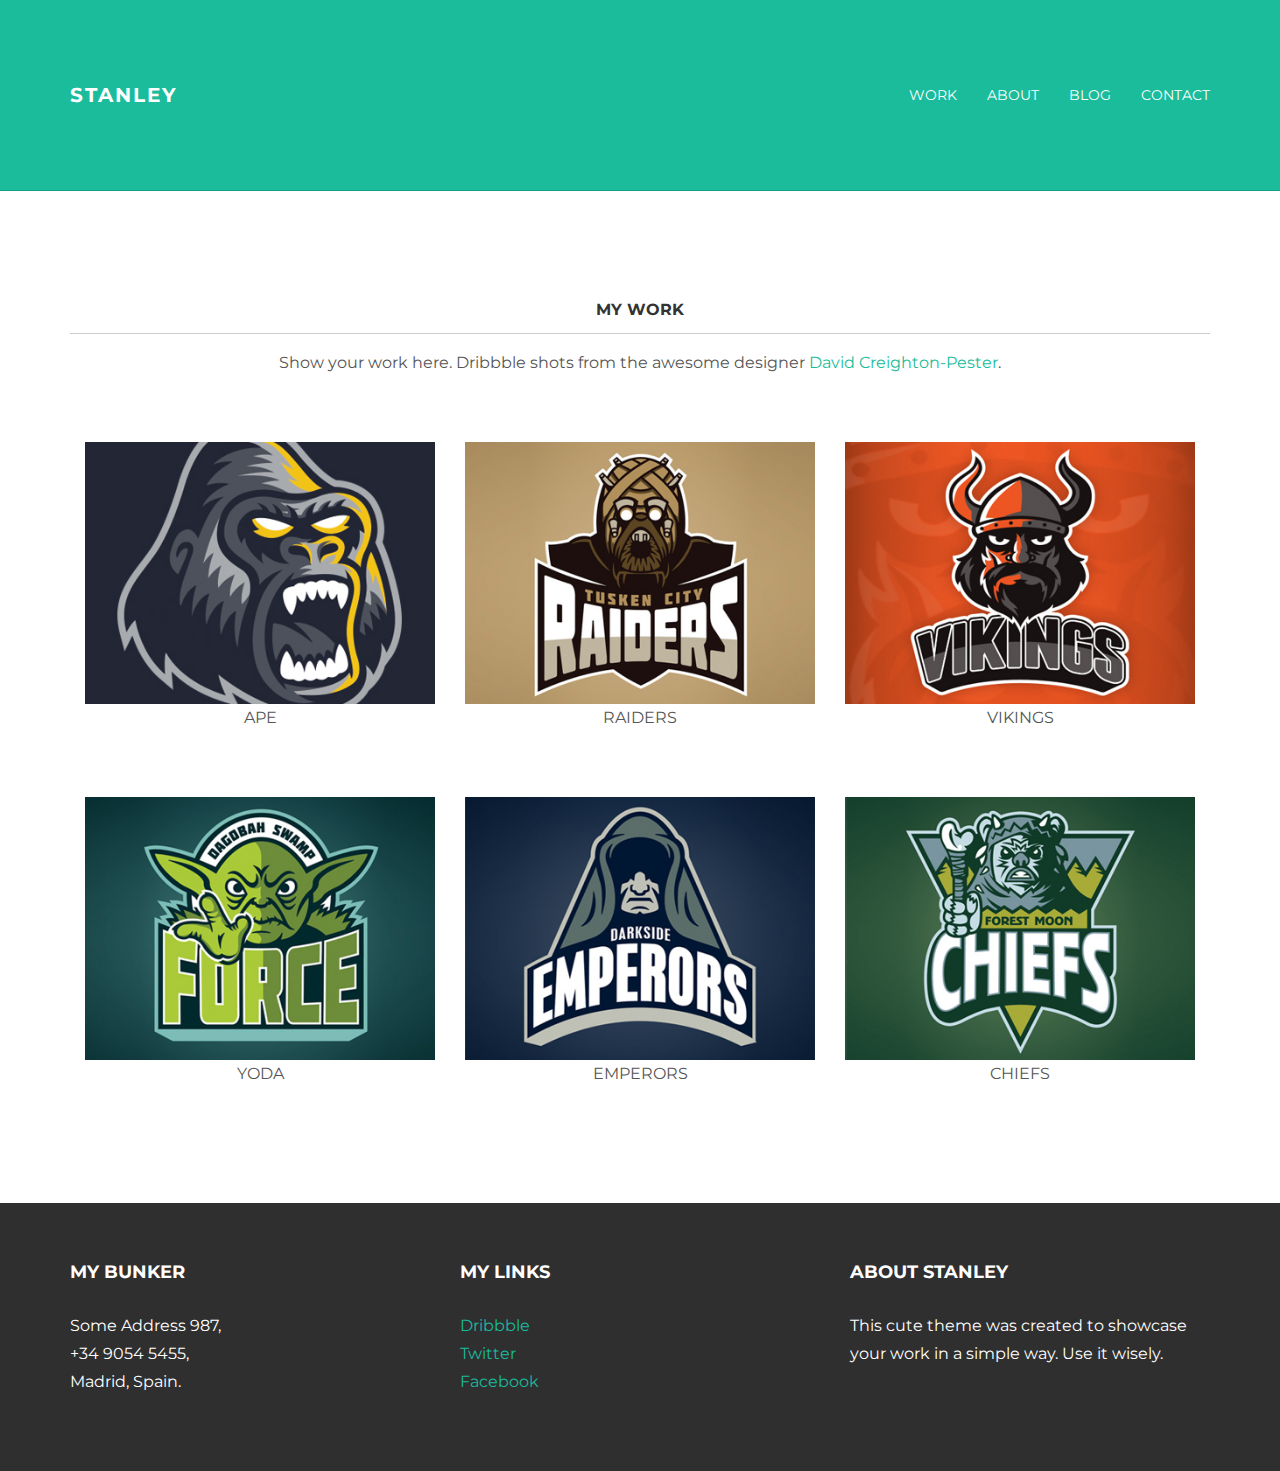
<file: work.html>
<!DOCTYPE html>
<html lang="en">
  <head>
    <meta charset="utf-8">
    <meta http-equiv="X-UA-Compatible" content="IE=edge">
    <meta name="viewport" content="width=device-width, initial-scale=1.0">
    <meta name="description" content="">
    <meta name="author" content="">
    <link rel="shortcut icon" href="../../docs-assets/ico/favicon.png">

    <title>STANLEY - Free Bootstrap Theme </title>

    <!-- Bootstrap core CSS -->
    <link href="assets/css/bootstrap.css" rel="stylesheet">


    <!-- Custom styles for this template -->
    <link href="assets/css/main.css" rel="stylesheet">

    <script src="https://code.jquery.com/jquery-1.10.2.min.js"></script>
    <script src="assets/js/hover.zoom.js"></script>
    <script src="assets/js/hover.zoom.conf.js"></script>

    <!-- HTML5 shim and Respond.js IE8 support of HTML5 elements and media queries -->
    <!--[if lt IE 9]>
      <script src="https://oss.maxcdn.com/libs/html5shiv/3.7.0/html5shiv.js"></script>
      <script src="https://oss.maxcdn.com/libs/respond.js/1.3.0/respond.min.js"></script>
    <![endif]-->
  </head>

  <body>

    <!-- Static navbar -->
    <div class="navbar navbar-inverse navbar-static-top">
      <div class="container">
        <div class="navbar-header">
          <button type="button" class="navbar-toggle" data-toggle="collapse" data-target=".navbar-collapse">
            <span class="icon-bar"></span>
            <span class="icon-bar"></span>
            <span class="icon-bar"></span>
          </button>
          <a class="navbar-brand" href="index.html">STANLEY</a>
        </div>
        <div class="navbar-collapse collapse">
          <ul class="nav navbar-nav navbar-right">
            <li><a href="work.html">Work</a></li>
            <li><a href="about.html">About</a></li>
            <li><a href="blog.html">Blog</a></li>
            <li><a href="contact.html">Contact</a></li>
          </ul>
        </div><!--/.nav-collapse -->
      </div>
    </div>
	
	
	<!-- +++++ Projects Section +++++ -->
	
	<div class="container pt">
		<div class="row mt">
			<div class="col-lg-6 col-lg-offset-3 centered">
				<h3>MY WORK</h3>
				<hr>
				<p>Show your work here. Dribbble shots from the awesome designer <a href="http://dribbble.com/wanderingbert">David Creighton-Pester</a>.</p>
			</div>
		</div>
		<div class="row mt centered">	
			<div class="col-lg-4">
				<a class="zoom green" href="work01.html"><img class="img-responsive" src="assets/img/portfolio/port01.jpg" alt="" /></a>
				<p>APE</p>
			</div>
			<div class="col-lg-4">
				<a class="zoom green" href="work01.html"><img class="img-responsive" src="assets/img/portfolio/port02.jpg" alt="" /></a>
				<p>RAIDERS</p>
			</div>
			<div class="col-lg-4">
				<a class="zoom green" href="work01.html"><img class="img-responsive" src="assets/img/portfolio/port03.jpg" alt="" /></a>
				<p>VIKINGS</p>
			</div>
		</div><!-- /row -->
		<div class="row mt centered">	
			<div class="col-lg-4">
				<a class="zoom green" href="work01.html"><img class="img-responsive" src="assets/img/portfolio/port04.jpg" alt="" /></a>
				<p>YODA</p>
			</div>
			<div class="col-lg-4">
				<a class="zoom green" href="work01.html"><img class="img-responsive" src="assets/img/portfolio/port05.jpg" alt="" /></a>
				<p>EMPERORS</p>
			</div>
			<div class="col-lg-4">
				<a class="zoom green" href="work01.html"><img class="img-responsive" src="assets/img/portfolio/port06.jpg" alt="" /></a>
				<p>CHIEFS</p>
			</div>
		</div><!-- /row -->
	</div><!-- /container -->
	
	
	<!-- +++++ Footer Section +++++ -->
	
	<div id="footer">
		<div class="container">
			<div class="row">
				<div class="col-lg-4">
					<h4>My Bunker</h4>
					<p>
						Some Address 987,<br/>
						+34 9054 5455, <br/>
						Madrid, Spain.
					</p>
				</div><!-- /col-lg-4 -->
				
				<div class="col-lg-4">
					<h4>My Links</h4>
					<p>
						<a href="#">Dribbble</a><br/>
						<a href="#">Twitter</a><br/>
						<a href="#">Facebook</a>
					</p>
				</div><!-- /col-lg-4 -->
				
				<div class="col-lg-4">
					<h4>About Stanley</h4>
					<p>This cute theme was created to showcase your work in a simple way. Use it wisely.</p>
				</div><!-- /col-lg-4 -->
			
			</div>
		
		</div>
	</div>
	

    <!-- Bootstrap core JavaScript
    ================================================== -->
    <!-- Placed at the end of the document so the pages load faster -->
    <script src="assets/js/bootstrap.min.js"></script>
  </body>
</html>
</file>
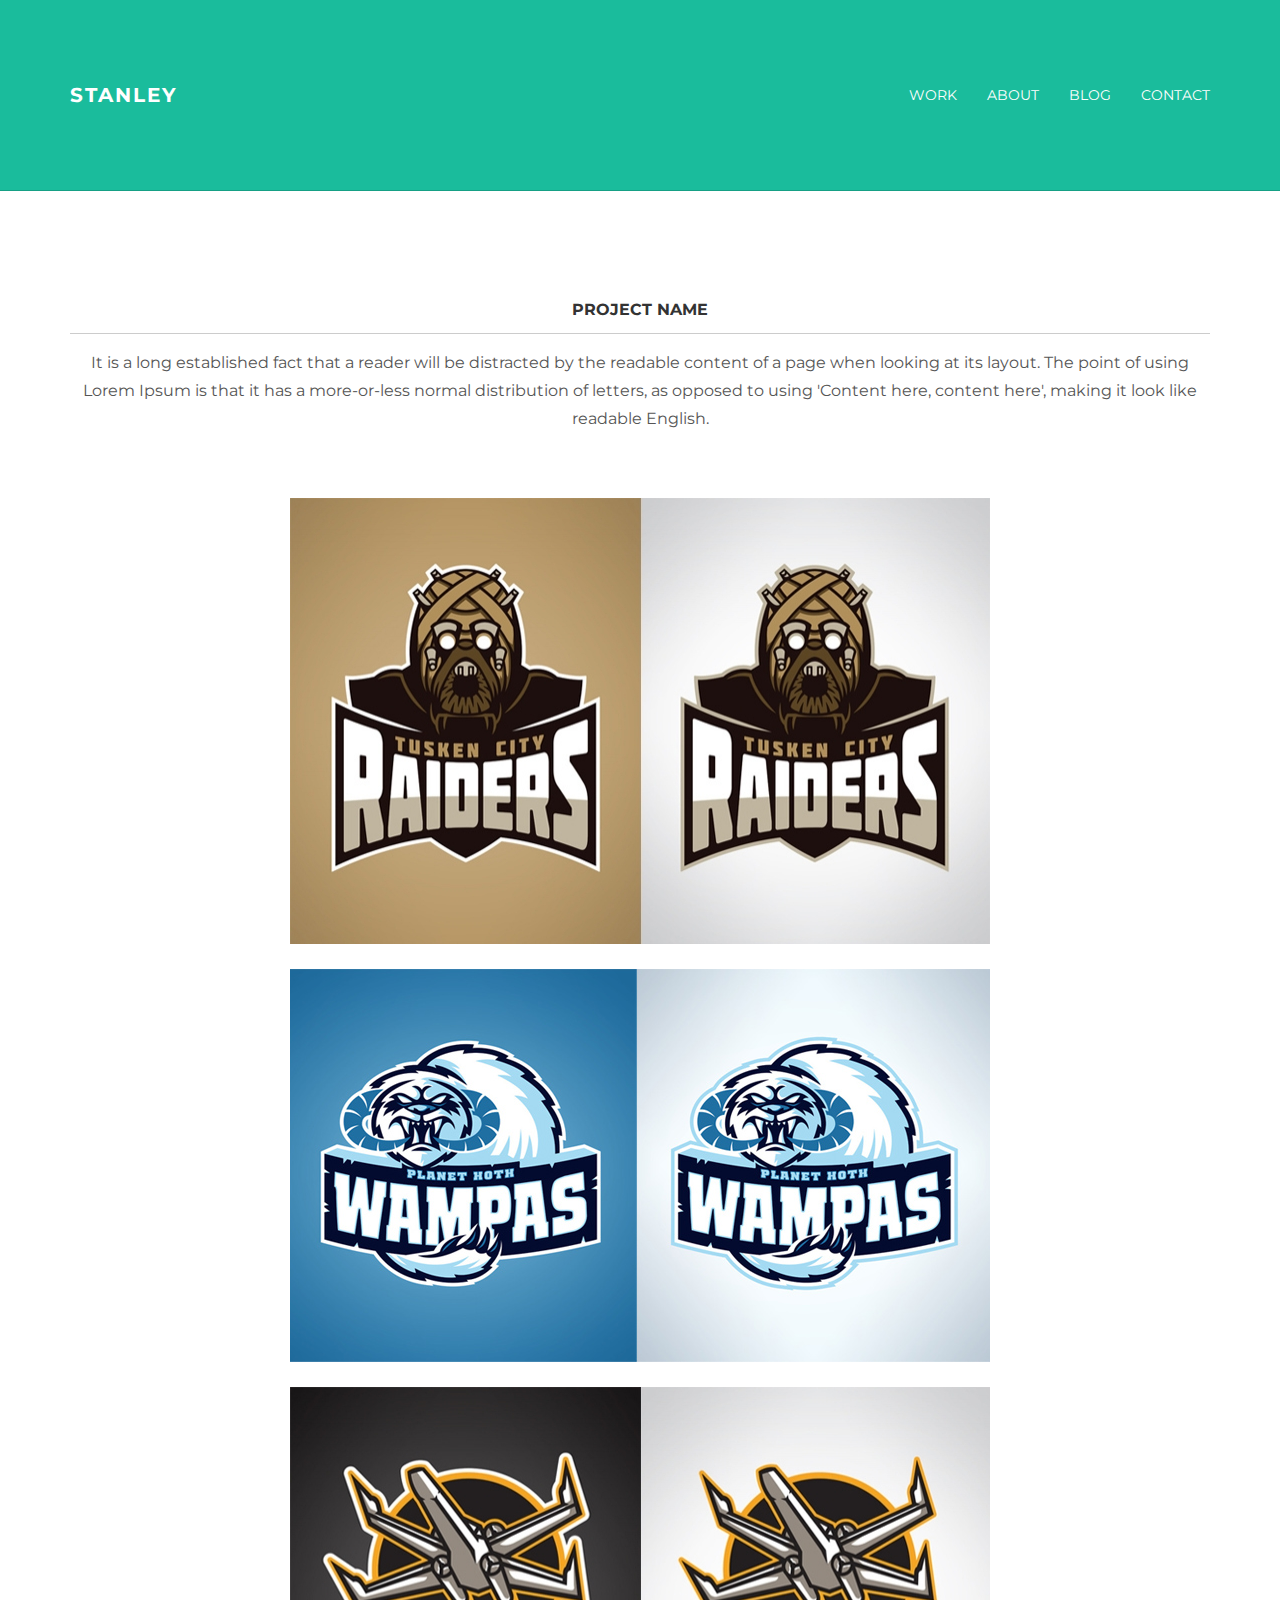
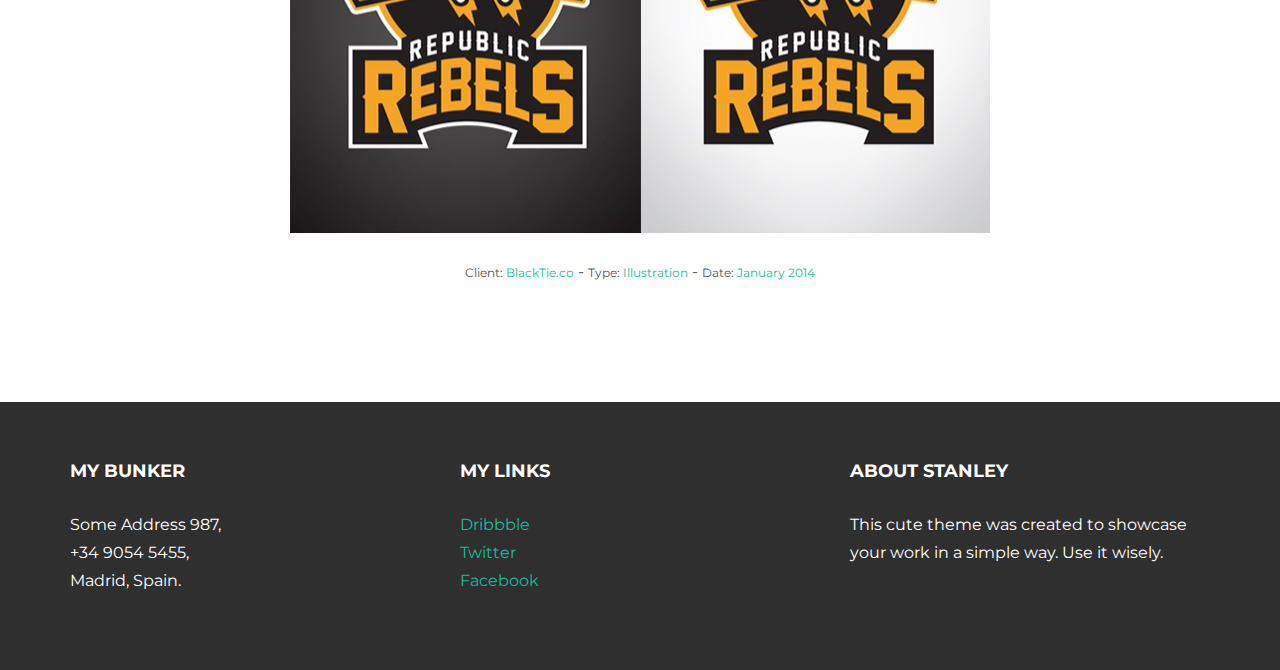
<file: work01.html>
<!DOCTYPE html>
<html lang="en">
  <head>
    <meta charset="utf-8">
    <meta http-equiv="X-UA-Compatible" content="IE=edge">
    <meta name="viewport" content="width=device-width, initial-scale=1.0">
    <meta name="description" content="">
    <meta name="author" content="">
    <link rel="shortcut icon" href="../../docs-assets/ico/favicon.png">

    <title>STANLEY - Free Bootstrap Theme </title>

    <!-- Bootstrap core CSS -->
    <link href="assets/css/bootstrap.css" rel="stylesheet">


    <!-- Custom styles for this template -->
    <link href="assets/css/main.css" rel="stylesheet">

    <script src="https://code.jquery.com/jquery-1.10.2.min.js"></script>
    <script src="assets/js/hover.zoom.js"></script>
    <script src="assets/js/hover.zoom.conf.js"></script>

    <!-- HTML5 shim and Respond.js IE8 support of HTML5 elements and media queries -->
    <!--[if lt IE 9]>
      <script src="https://oss.maxcdn.com/libs/html5shiv/3.7.0/html5shiv.js"></script>
      <script src="https://oss.maxcdn.com/libs/respond.js/1.3.0/respond.min.js"></script>
    <![endif]-->
  </head>

  <body>

    <!-- Static navbar -->
    <div class="navbar navbar-inverse navbar-static-top">
      <div class="container">
        <div class="navbar-header">
          <button type="button" class="navbar-toggle" data-toggle="collapse" data-target=".navbar-collapse">
            <span class="icon-bar"></span>
            <span class="icon-bar"></span>
            <span class="icon-bar"></span>
          </button>
          <a class="navbar-brand" href="index.html">STANLEY</a>
        </div>
        <div class="navbar-collapse collapse">
          <ul class="nav navbar-nav navbar-right">
            <li><a href="work.html">Work</a></li>
            <li><a href="about.html">About</a></li>
            <li><a href="blog.html">Blog</a></li>
            <li><a href="contact.html">Contact</a></li>
          </ul>
        </div><!--/.nav-collapse -->
      </div>
    </div>
	
	
	<!-- +++++ Projects Section +++++ -->
	
	<div class="container pt">
		<div class="row mt">
			<div class="col-lg-6 col-lg-offset-3 centered">
				<h3>PROJECT NAME</h3>
				<hr>
				<p>It is a long established fact that a reader will be distracted by the readable content of a page when looking at its layout. The point of using Lorem Ipsum is that it has a more-or-less normal distribution of letters, as opposed to using 'Content here, content here', making it look like readable English.</p>
			</div>
		</div>
		<div class="row mt centered">	
			<div class="col-lg-8 col-lg-offset-2">
				<p><img class="img-responsive" src="assets/img/portfolio/1.jpg" alt=""></p>
				<p><img class="img-responsive" src="assets/img/portfolio/2.jpg" alt=""></p>
				<p><img class="img-responsive" src="assets/img/portfolio/3.jpg" alt=""></p>
				<p><bt>Client: <a href="#">BlackTie.co</a></bt> - <bt>Type: <a href="#">Illustration</a></bt> - <bt>Date: <a href="#">January 2014</a></bt></p>
			</div>
		</div><!-- /row -->
	</div><!-- /container -->
	
	
	<!-- +++++ Footer Section +++++ -->
	
	<div id="footer">
		<div class="container">
			<div class="row">
				<div class="col-lg-4">
					<h4>My Bunker</h4>
					<p>
						Some Address 987,<br/>
						+34 9054 5455, <br/>
						Madrid, Spain.
					</p>
				</div><!-- /col-lg-4 -->
				
				<div class="col-lg-4">
					<h4>My Links</h4>
					<p>
						<a href="#">Dribbble</a><br/>
						<a href="#">Twitter</a><br/>
						<a href="#">Facebook</a>
					</p>
				</div><!-- /col-lg-4 -->
				
				<div class="col-lg-4">
					<h4>About Stanley</h4>
					<p>This cute theme was created to showcase your work in a simple way. Use it wisely.</p>
				</div><!-- /col-lg-4 -->
			
			</div>
		
		</div>
	</div>
	

    <!-- Bootstrap core JavaScript
    ================================================== -->
    <!-- Placed at the end of the document so the pages load faster -->
    <script src="assets/js/bootstrap.min.js"></script>
  </body>
</html>
</file>
<file: assets/css/main.css>
/*
 * Author: Carlos Alvarez
 * URL: http://alvarez.is
 *
 * Project Name: STANLEY - Free Bootstrap 3 Theme
 * Version: 1.0
 * URL: http://blacktie.co
 */

@import url(http://fonts.googleapis.com/css?family=Montserrat:400,700);

body {
  	background-color: #ffffff;
  	font-family: 'Montserrat', sans-serif;
    font-weight: 400;
    font-size: 14px;
    color: #555;

    -webkit-font-smoothing: antialiased;
    -webkit-overflow-scrolling: touch;
}

/* Titles */
h1, h2, h3, h4, h5, h6 {
	font-family: 'Montserrat', sans-serif;
    font-weight: 700;
    color: #333;
}

h1 {
	font-size: 35px;
	margin-top: 30px;
	margin-bottom: 30px;
}

h3 {
	font-size: 16px;
}

img {
	max-width: 100%;
	max-height: 100%;
	margin: 0 auto;
}

/* Paragraph & Typographic */
p {
    line-height: 28px;
    margin-bottom: 25px;
    font-size: 16px;
}

.centered {
    text-align: center;
    margin: 0 auto;
    width: 100%;
}

/* Links */
a {
    color: #1abc9c;
    word-wrap: break-word;

    -webkit-transition: color 0.1s ease-in, background 0.1s ease-in;
    -moz-transition: color 0.1s ease-in, background 0.1s ease-in;
    -ms-transition: color 0.1s ease-in, background 0.1s ease-in;
    -o-transition: color 0.1s ease-in, background 0.1s ease-in;
    transition: color 0.1s ease-in, background 0.1s ease-in;
}

a:hover,
a:focus {
    color: #7b7b7b;
    text-decoration: none;
    outline: 0;
}

a:before,
a:after {
    -webkit-transition: color 0.1s ease-in, background 0.1s ease-in;
    -moz-transition: color 0.1s ease-in, background 0.1s ease-in;
    -ms-transition: color 0.1s ease-in, background 0.1s ease-in;
    -o-transition: color 0.1s ease-in, background 0.1s ease-in;
    transition: color 0.1s ease-in, background 0.1s ease-in;
}

 hr {
    display: block;
    height: 1px;
    border: 0;
    border-top: 1px solid #ccc;
    margin: 1em 0;
    padding: 0;
}

.navbar {
	text-transform: uppercase;
	margin-bottom: 0px;
}

.navbar-inverse {
	padding-bottom: 70px;
	padding-top: 70px;
}

.navbar-inverse {
	background-color: #1abc9c;
	border-color: #16a085;
}

.navbar-inverse .navbar-nav > li > a {
	color: white;
}

.navbar-inverse .navbar-nav > li > a:hover {
	color: #222222;
}

.navbar-brand {
	font-weight: 700;
	font-size: 20px;
	letter-spacing: 2px;
}

.navbar-inverse .navbar-brand {
	color: white;
}

.navbar-inverse .navbar-toggle {
	border-color: transparent;
}

.progress-bar-theme {
  background-color: #1abc9c;
}


/* Helpers */

.mt {
	margin-top: 40px;
	margin-bottom: 40px;
}

.pt {
	padding-top: 50px;
	padding-bottom: 50px;
}


/* +++++ WRAP SECTIONS +++++ */

#ww {
	padding-top: 70px;
	padding-bottom: 70px;
	background-color: #f2f2f2;
}


#footer {
	background-color: #2f2f2f;
	padding-top: 50px;
	padding-bottom: 50px; 
}

#footer p {
	color: white;
}

#footer h4 {
	color: white;
	text-transform: uppercase;
	padding-bottom: 20px;
}


/* +++++ Color Wraps / Blog Page +++++ */

#grey {
	padding-top: 60px;
	padding-bottom: 60px;
	background-color: #f2f2f2;
}

#white {
	padding-top: 60px;
	padding-bottom: 60px;
	background-color: #ffffff;
}



/* Blog Date*/
bd {
	font-size: 12px;
	text-transform: uppercase;
	color: #d2d2d2;
	font-weight: 700;
}

/* Blog Author*/
ba {
	font-size: 12px;
	text-transform: uppercase;
}

/* Blog Quote */
.bq {
	font-size: 22px;
	padding-top: 30px;
}

/* Blog Tags */
bt {
	font-size: 12px;
}

/* ================== PORTFOLIO IMAGES HOVER EFFECT ================== */
/* Effects also are controled by hover.zoom.js */
.zoom { 
    display:block; 
    position:relative; 
    overflow:hidden; 
    background:transparent url(../img/loader.gif) no-repeat center;
}


    .zoomOverlay {
        position:absolute;
        top:0; left:0;
        bottom:0; right:0;
        display:none;
        background-image:url(../img/zoom.png);
        background-repeat:no-repeat;
        background-position:center;
    }

.zoom2 {
	opacity: 1;
}

.zoom2:hover {
	opacity: 0.5;
}

/* glyphicon Configuration */

.glyphicon {
	font-size: 40px;
	color: #1abc9c;
}

.portfolio-modal {
	text-align: center;
}

.portfolio-modal .close-modal {
  position: absolute;
  width: 75px;
  height: 75px;
  background-color: transparent;
  top: 25px;
  right: 25px;
  cursor: pointer;
}
.portfolio-modal .close-modal:hover {
  opacity: 0.3;
}
.portfolio-modal .close-modal .lr {
  height: 75px;
  width: 1px;
  margin-left: 35px;
  background-color: #2C3E50;
  transform: rotate(45deg);
  -ms-transform: rotate(45deg);
  /* IE 9 */
  -webkit-transform: rotate(45deg);
  /* Safari and Chrome */
  z-index: 1051;
}
.portfolio-modal .close-modal .lr .rl {
  height: 75px;
  width: 1px;
  background-color: #2C3E50;
  transform: rotate(90deg);
  -ms-transform: rotate(90deg);
  /* IE 9 */
  -webkit-transform: rotate(90deg);
  /* Safari and Chrome */
  z-index: 1052;
}
.portfolio-modal .modal-backdrop {
  opacity: 0;
  display: none;
}
</file>
